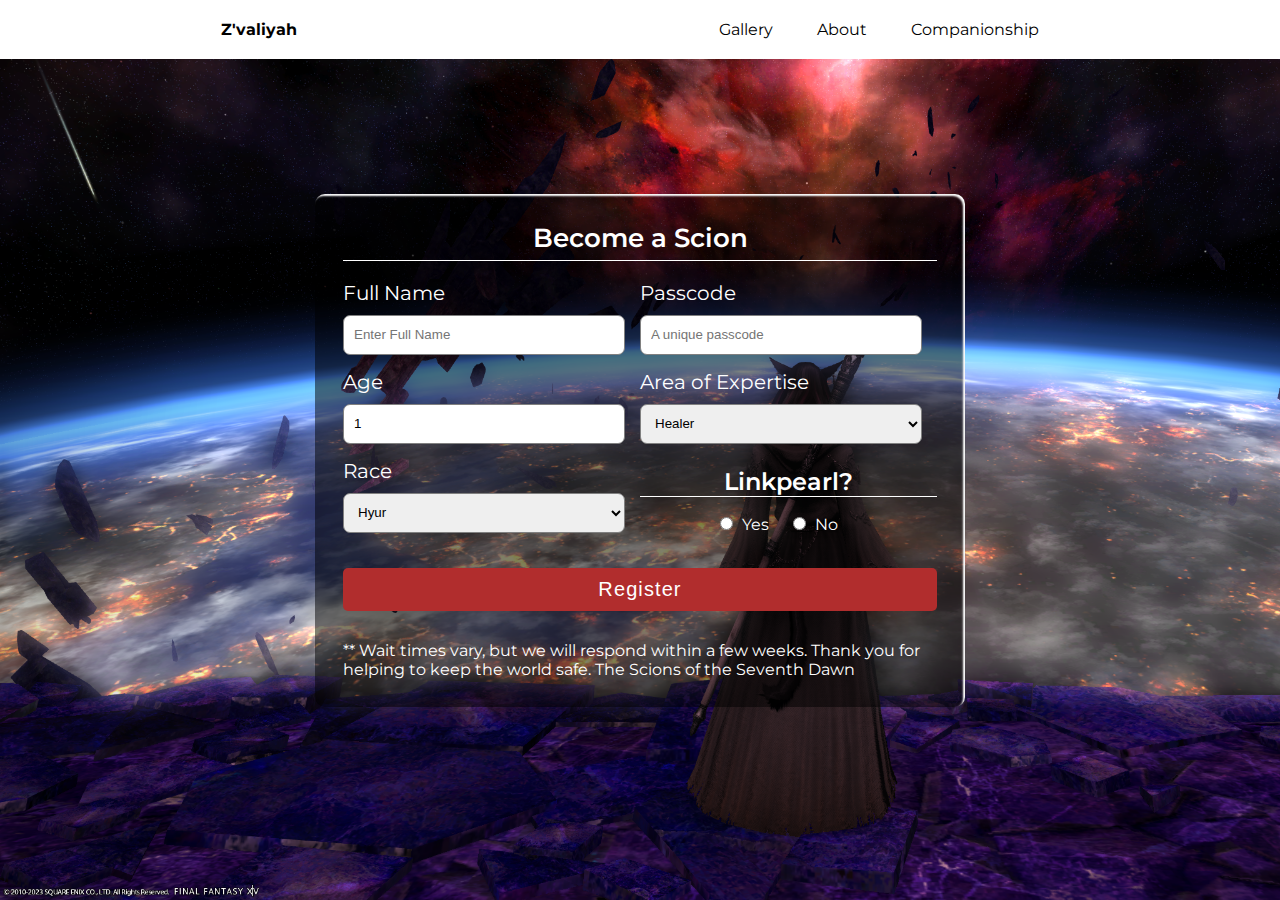
<file: register.html>
<!DOCTYPE html>

<html>

<head>
    <meta charset="utf-8">
    <meta http-equiv="X-UA-Compatible" content="IE=edge">
    <title>Scions Registration</title>
    <meta name="description" content="">
    <meta name="viewport" content="width=device-width, initial-scale=1">
    <link rel="preconnect" href="https://fonts.googleapis.com">
    <link rel="preconnect" href="https://fonts.gstatic.com" crossorigin>
    <link href="https://fonts.googleapis.com/css2?family=Montserrat&family=Open+Sans:wght@400;600;700&display=swap"
        rel="stylesheet">
    <link rel="stylesheet" href="styles.css">
</head>

<body class="registration">
    <nav>
        <h4 class="val-name">Z'valiyah</h4>
        <div class="content">
            <a href="index.html">Gallery</a>
            <a href="about.html">About</a>
            <a href="register.html">Companionship</a>
        </div>
    </nav>

    <div class="registration-container">
        <h1 class="form-title">Become a Scion</h1>
        <form action="#">
            <div class="main-user-info">
                <div class="user-input-box">
                    <label for="fullName">Full Name</label>
                    <input type="text" id="fullName" name="fullName" placeholder="Enter Full Name" required />
                </div>
                <div class="user-input-box">
                    <label for="passcode">Passcode</label>
                    <input type="password" id="passcode" name="passcode" placeholder="A unique passcode" required />
                </div>
                <div class="user-input-box">
                    <label for="age">Age</label>
                    <input type="number" min="1" value="1" required />
                </div>
                <div class="user-input-box">
                    <label for="jobs">Area of Expertise</label>
                    <select name="jobs" id="jobs" required>
                        <option value="healing">Healer</option>
                        <option value="tanking">Tank</option>
                        <option value="fighter">Fighter</option>
                        <option value="infiltration">Infiltration</option>
                        <option value="wordsmith">Wordsmith</option>
                        <option value="bard">Bard</option>
                        <option value="crafter">Crafter</option>
                        <option value="leader">Leadership</option>
                    </select>
                </div>
                <div class="user-input-box">
                    <label for="race">Race</label>
                    <select name="race" id="race" required>
                        <option value="hyur">Hyur</option>
                        <option value="lalafell">Lalafell</option>
                        <option value="miqote">Miqo'te</option>
                        <option value="elezen">Elezen</option>
                        <option value="auRa">Au Ra</option>
                        <option value="roegadyn">Roegadyn</option>
                        <option value="viera">Viera</option>
                        <option value="hrothgar">Hrothgar</option>
                    </select>
                </div>
                <div class="linkpearl-box">
                    <p class="linkpearl-title">Linkpearl?</p>
                    <input type="radio" id="yes" name="linkpearl" value="yes" />
                    <label for="yes">Yes</label>
                    <input type="radio" id="no" name="linkpearl" value="No" />
                    <label for="no">No</label>
                </div>
                <div class="submit-button">
                    <input type="submit" value="Register" />
                </div>
            </div>
        </form>
        <p>** Wait times vary, but we will respond within a few weeks. Thank you for helping to keep the world safe.
            The Scions of the Seventh Dawn</p>
    </div>



    <script src="" async defer></script>
</body>

</html>
</file>
<file: styles.css>
* {
    margin: 0;
    padding: 0;
    box-sizing: border-box;
}

body {
    background-color: #000;
    font-family: 'Montserrat', sans-serif;
}

nav {
    display: flex;
    justify-content: space-around;
    align-items: center;
    padding: 20px;
    width: 100%;
    background-color: #fff;
    position: fixed;
    top: 0;
    right: 0;
}

.content a {
    margin: 0 20px;
    text-decoration: none;
    color: #000;
}

.content a:hover {
    cursor: pointer;
}

.container {
    width: 80%;
    margin: 0 auto;
    margin-top: 75px;
    color: #fff;
    text-align: center;
}

.container h2 {
    font-size: 2.5rem;
    margin-bottom: 20px;
}

.img-grid {
    display: grid;
    grid-template-rows: auto 1fr;
    gap: 20px;
    grid-template-areas:
        "a a b"
        "a a d"
        "c c c"
        "g g h"
        "g g j"
        "e e e"
        "i i k"
        "i i f"
        "l l l"
        "n n p"
        "n n o"
        "m m m";
    place-items: center;
}

.img-grid img {
    object-fit: cover;
    max-width: 100%;
}

.a {
    grid-area: a;
}

.b {
    grid-area: b;
}

.c {
    grid-area: c;
}

.d {
    grid-area: d;
}

.e {
    grid-area: e;
}

.f {
    grid-area: f;
}

.g {
    grid-area: g;
}

.h {
    grid-area: h;
}

.i {
    grid-area: i;
}

.j {
    grid-area: j;
}

.k {
    grid-area: k;
}

.l {
    grid-area: l;
}

.m {
    grid-area: m;
    margin-bottom: 10px;
}

.n {
    grid-area: n;
}

.o {
    grid-area: o;
}

.p {
    grid-area: p;
}

footer {
    padding: 25px;
    text-align: center;
    font-size: 1.1rem;
    color: #fff;
}

/* About Body */

.bloop {
    background-color: black;
    color: #fff;
    width: 100%;
    margin-top: 58px;
    padding: 10px 20px;
    text-align: center;
}

.bloop h1 {
    margin-bottom: 50px;
    color: goldenrod;
}

.flex-container {
    width: 85%;
    margin: 0 auto;
    display: flex;
    border-bottom: 3px solid rgb(177, 45, 45);
    padding-bottom: 20px;
    margin-bottom: 20px;
    justify-content: center;
    align-items: flex-start;
}

.flex-container .right {
    width: 55%;
}

.flex-container p,
.bio p,
.testimony p {
    margin: 20px;
    line-height: 1.4;
    letter-spacing: 0.1px;
    text-align: left;
}

.bloop img {
    object-fit: cover;
    max-width: 500px;
    margin-right: 20px;
    border-radius: 20px;
}

.cred {
    order: 2;
}

/* BIO */

.bio {
    width: 100%;
    text-align: center;
    color: #000;
    padding: 30px 100px;
    background-color: #fff;
}

.zval-img {
    background-color: #fff;
}

.zval-img img {
    max-width: 100%;
    object-fit: cover;
}

.bio p {
    padding: 15px;
    line-height: 2;
    color: #000;
    font-weight: 500;
}

.bio h3 {
    color: rgb(177, 45, 45);
    font-weight: 800;
}


.testimony {
    color: #fff;
    background-color: #000;
    padding: 70px;
    font-size: 18px;
}

.testimony p {
    font-family: 'Open Sans', sans-serif;
    color: #fff;
    font-weight: 500;
}

.testimony h2 {
    text-align: center;
    border-bottom: 3px solid white;
    padding-bottom: 10px;
    margin-bottom: 50px;
}

/* Registration */

.registration {
    background: url(images/login.png);
    background-size: cover;
    display: flex;
    height: 100vh;
    justify-content: center;
    align-items: center;
}

.registration-container {
    width: 100%;
    max-width: 650px;
    background: rgba(0, 0, 0, 0.5);
    padding: 28px;
    color: #fff;
    margin: 0 28px;
    border-radius: 10px;
    box-shadow: inset -2px 2px 2px #fff;
}

.form-title {
    font-size: 26px;
    font-weight: 600;
    text-align: center;
    padding-bottom: 6px;
    border-bottom: solid 1px #fff;
}

.main-user-info {
    display: flex;
    flex-wrap: wrap;
    justify-content: center;
    align-items: center;
    padding: 20px 0;
}

.user-input-box {
    display: flex;
    flex-wrap: wrap;
    width: 50%;
    padding-bottom: 15px;
    justify-content: space-between;
}

.user-input-box label {
    width: 95%;
    font-size: 20px;
    font-weight: 400;
    margin-bottom: 10px;
}

.user-input-box input,
.user-input-box select {
    height: 40px;
    width: 95%;
    border-radius: 7px;
    outline: none;
    border: 1px solid grey;
    padding: 0 10px;
}

.linkpearl-title {
    font-size: 24px;
    font-weight: 600;
    border-bottom: 1px solid white;
    margin-bottom: 10px;
}

.linkpearl-box {
    width: 50%;
    text-align: center;
}

.linkpearl-box label {
    padding: 0 20px 0 5px;
}

.linkpearl-box label,
.linkpearl-box input,
.submit-button input {
    cursor: pointer;
    margin: 10px 0;
}

.submit-button {
    margin-top: 10px;
    width: 100%;
}

.submit-button input {
    display: block;
    margin-top: 10px;
    font-size: 20px;
    padding: 10px;
    border: none;
    width: 100%;
    background-color: rgb(177, 45, 45);
    border-radius: 5px;
    color: #fff;
    letter-spacing: 1.1px;
}

.submit-button input:hover {
    background-color: rgba(177, 45, 45, 0.8);
    transition: all 0.2s ease-in;
}

@media only screen and (max-width: 1350px) {

    .flex-container {
        flex-wrap: wrap;
        width: 100%;
    }

}

@media only screen and (max-width: 1200px) {
    .img-grid {
        grid-template-areas:
            "a a a"
            "b b b"
            "c c c"
            "d d d"
            "e e e"
            "f f f"
            "g g g"
            "h h h"
            "i i i"
            "j j j"
            "k k k"
            "l l l"
            "p p p"
            "n n n"
            "o o o"
            "m m m"
    }

    .cred-right {
        order: 2;
    }


    .flex-container .right {
        width: 100%;
    }
}

@media only screen and (max-width: 960px) {

    .main-user-info {
        flex-direction: column;
    }

    .registration {
        height: auto;
    }

    .registration-container {
        margin-top: 60px;
    }

}

@media only screen and (max-width: 650px) {

    .bio {
        padding: 10px;
    }

    .testimony {
        width: 100%;
        padding: 20px;
    }

    .flex-container {
        width: 100%;
    }

    .cred-right {
        order: 2;
    }

    .bloop img {
        max-width: 100%;
    }

    .val-name {
        display: none;
    }


}

@media only screen and (max-width: 400px) {
    .content a {
        margin: 0 5px;
    }

    nav a {
        font-size: 13px;
        font-weight: 500;
    }

    .user-input-box {
        width: 100%;
    }

    .registration-container {
        margin-top: 90px;
    }

    .linkpearl-box {
        width: 100%;
    }

    .bloop h1 {
        margin-top: 50px;
    }

}
</file>
